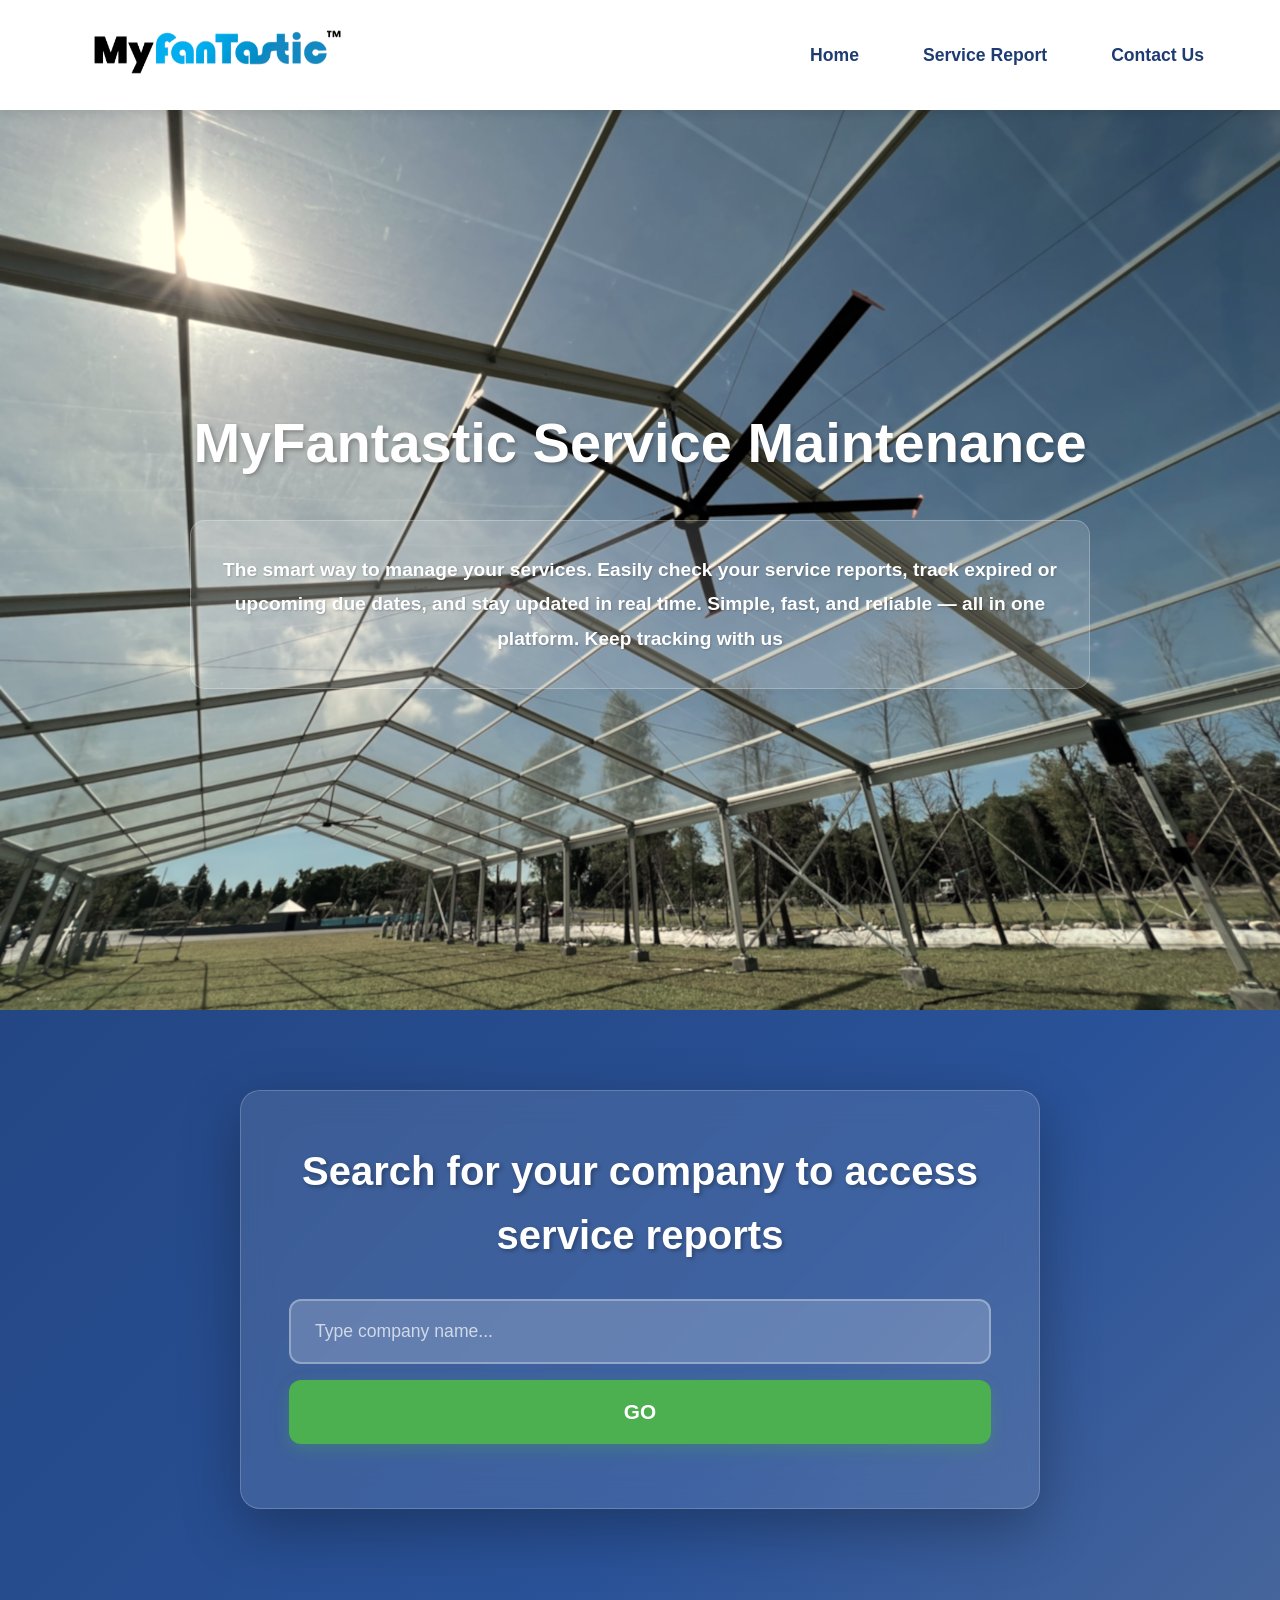
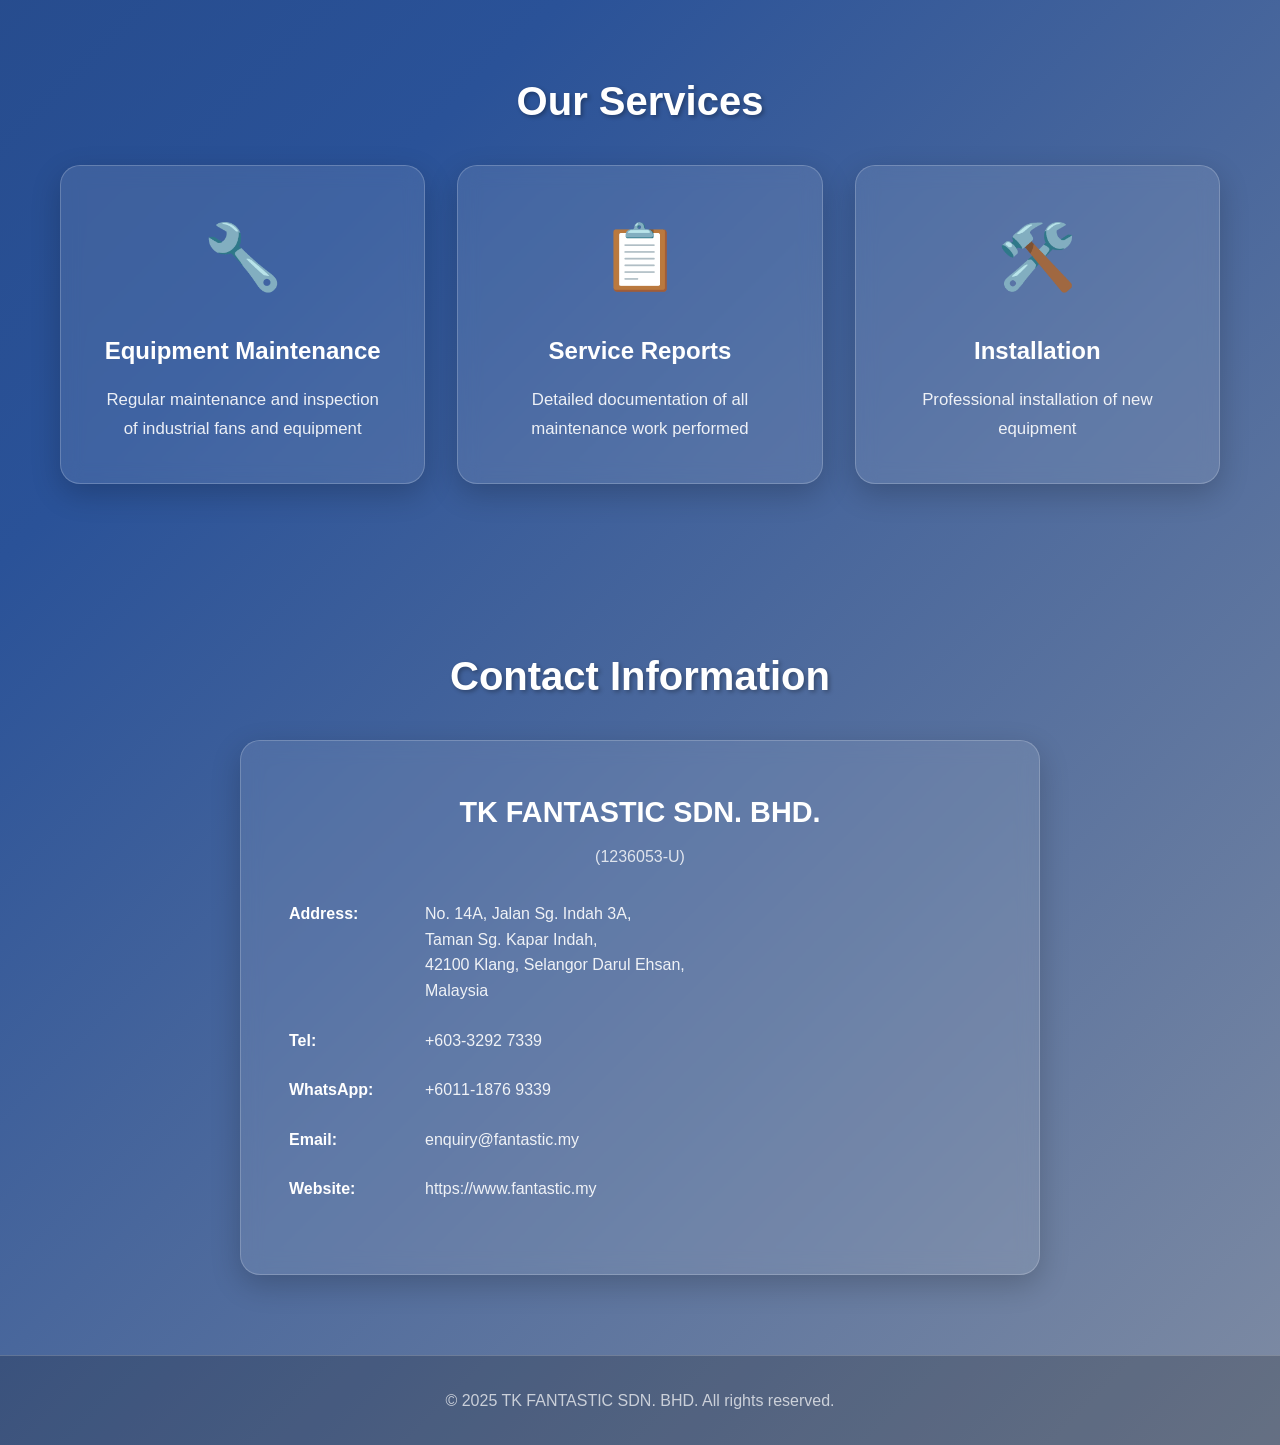
<file: index.html>
<!DOCTYPE html>
<html lang="en">
<head>
    <meta charset="UTF-8">
    <meta name="viewport" content="width=device-width, initial-scale=1.0">
    <title>MyFantastic Service Maintenance </title>
    <link rel="stylesheet" href="style.css">
</head>
<body>
    <!-- Header Navigation -->
    <header class="header">
        <div class="container">
            <div class="header-content">
                <div class="logo">
                    <div class="logo-box">
                        <img src="your-logo.png" alt="Company Logo" class="logo-img">
                    </div>
                </div>
                <nav class="nav-desktop">
                    <a href="#hero" class="nav-link">Home</a>
                    <a href="#service" class="nav-link">Service Report</a>
                    <a href="#contact" class="nav-link">Contact Us</a>
                </nav>
                <button class="mobile-menu-btn" id="mobileMenuBtn">
                    <span></span>
                    <span></span>
                    <span></span>
                </button>
            </div>
            <nav class="nav-mobile" id="mobileMenu">
                <a href="#hero" class="nav-link">Home</a>
                <a href="#service" class="nav-link">Service Report</a>
                <a href="#contact" class="nav-link">Contact Us</a>
            </nav>
        </div>
    </header>

    <!-- Hero Section -->
     <section id="hero" class="hero" style="background-image: url('your-hero.png');">
        <div class="hero-overlay"></div>
        <div class="container">
            <div class="hero-content">
                <h1 class="title"> MyFantastic Service Maintenance </h1>
                
                <!-- Welcome Message -->
                <div class="welcome-message">
                    <p> <strong> The smart way to manage your services. Easily check your service reports, track expired or upcoming due dates, and stay updated in real time. Simple, fast, and reliable — all in one platform. Keep tracking with us</strong></p>
                </div>
            </div>
        </div>
    </section>

    <!-- Service Section (Search Box) -->
    <section id="service" class="service-section">
        <div class="container">
            <div class="search-container">
                <h2 class="section-title">Search for your company to access service reports</h2>
                
                <form id="searchForm" class="search-form">
                    <div class="search-box">
                        <input 
                            type="text" 
                            id="searchInput" 
                            placeholder="Type company name..."
                            autocomplete="off"
                        >
                    </div>
                    
                    <button type="submit" class="go-button">GO</button>
                    
                    <div id="suggestionsList" class="suggestions-list"></div>
                </form>
            </div>
        </div>
    </section>

    <!-- Our Services Section -->
    <section id="our-services" class="our-services-section">
        <div class="container">
            <h2 class="section-title">Our Services</h2>
            <div class="service-grid">
                <div class="service-card">
                    <div class="service-icon">🔧</div>
                    <h3>Equipment Maintenance</h3>
                    <p>Regular maintenance and inspection of industrial fans and equipment</p>
                </div>
                <div class="service-card">
                    <div class="service-icon">📋</div>
                    <h3>Service Reports</h3>
                    <p>Detailed documentation of all maintenance work performed</p>
                </div>
                <div class="service-card">
                    <div class="service-icon">🛠️</div>
                    <h3>Installation</h3>
                    <p>Professional installation of new equipment</p>
                </div>
            </div>
        </div>
    </section>

    <!-- Contact Section -->
    <section id="contact" class="contact-section">
        <div class="container">
            <h2 class="section-title">Contact Information</h2>
            <div class="contact-content">
                <div class="contact-info">
                    <h3>TK FANTASTIC SDN. BHD.</h3>
                    <p class="company-reg">(1236053-U)</p>
                    
                    <div class="contact-item">
                        <strong>Address:</strong>
                        <p>No. 14A, Jalan Sg. Indah 3A,<br>
                        Taman Sg. Kapar Indah,<br>
                        42100 Klang, Selangor Darul Ehsan,<br>
                        Malaysia</p>
                    </div>
                    
                    <div class="contact-item">
                        <strong>Tel:</strong>
                        <a href="tel:+60332927339">+603-3292 7339</a>
                    </div>
                    
                    <div class="contact-item">
                        <strong>WhatsApp:</strong>
                        <a href="https://wa.me/60111876933" target="_blank">+6011-1876 9339</a>
                    </div>
                    
                    <div class="contact-item">
                        <strong>Email:</strong>
                        <a href="mailto:enquiry@fantastic.my">enquiry@fantastic.my</a>
                    </div>
                    
                    <div class="contact-item">
                        <strong>Website:</strong>
                        <a href="https://www.fantastic.my" target="_blank">https://www.fantastic.my</a>
                    </div>
                </div>
            </div>
        </div>
    </section>

    <!-- Footer -->
    <footer class="footer">
        <div class="container">
            <p>&copy; 2025 TK FANTASTIC SDN. BHD. All rights reserved.</p>
        </div>
    </footer>

<script src="company-data.js"></script>
    <script src="script.js"></script>
</body>
</html>
</file>
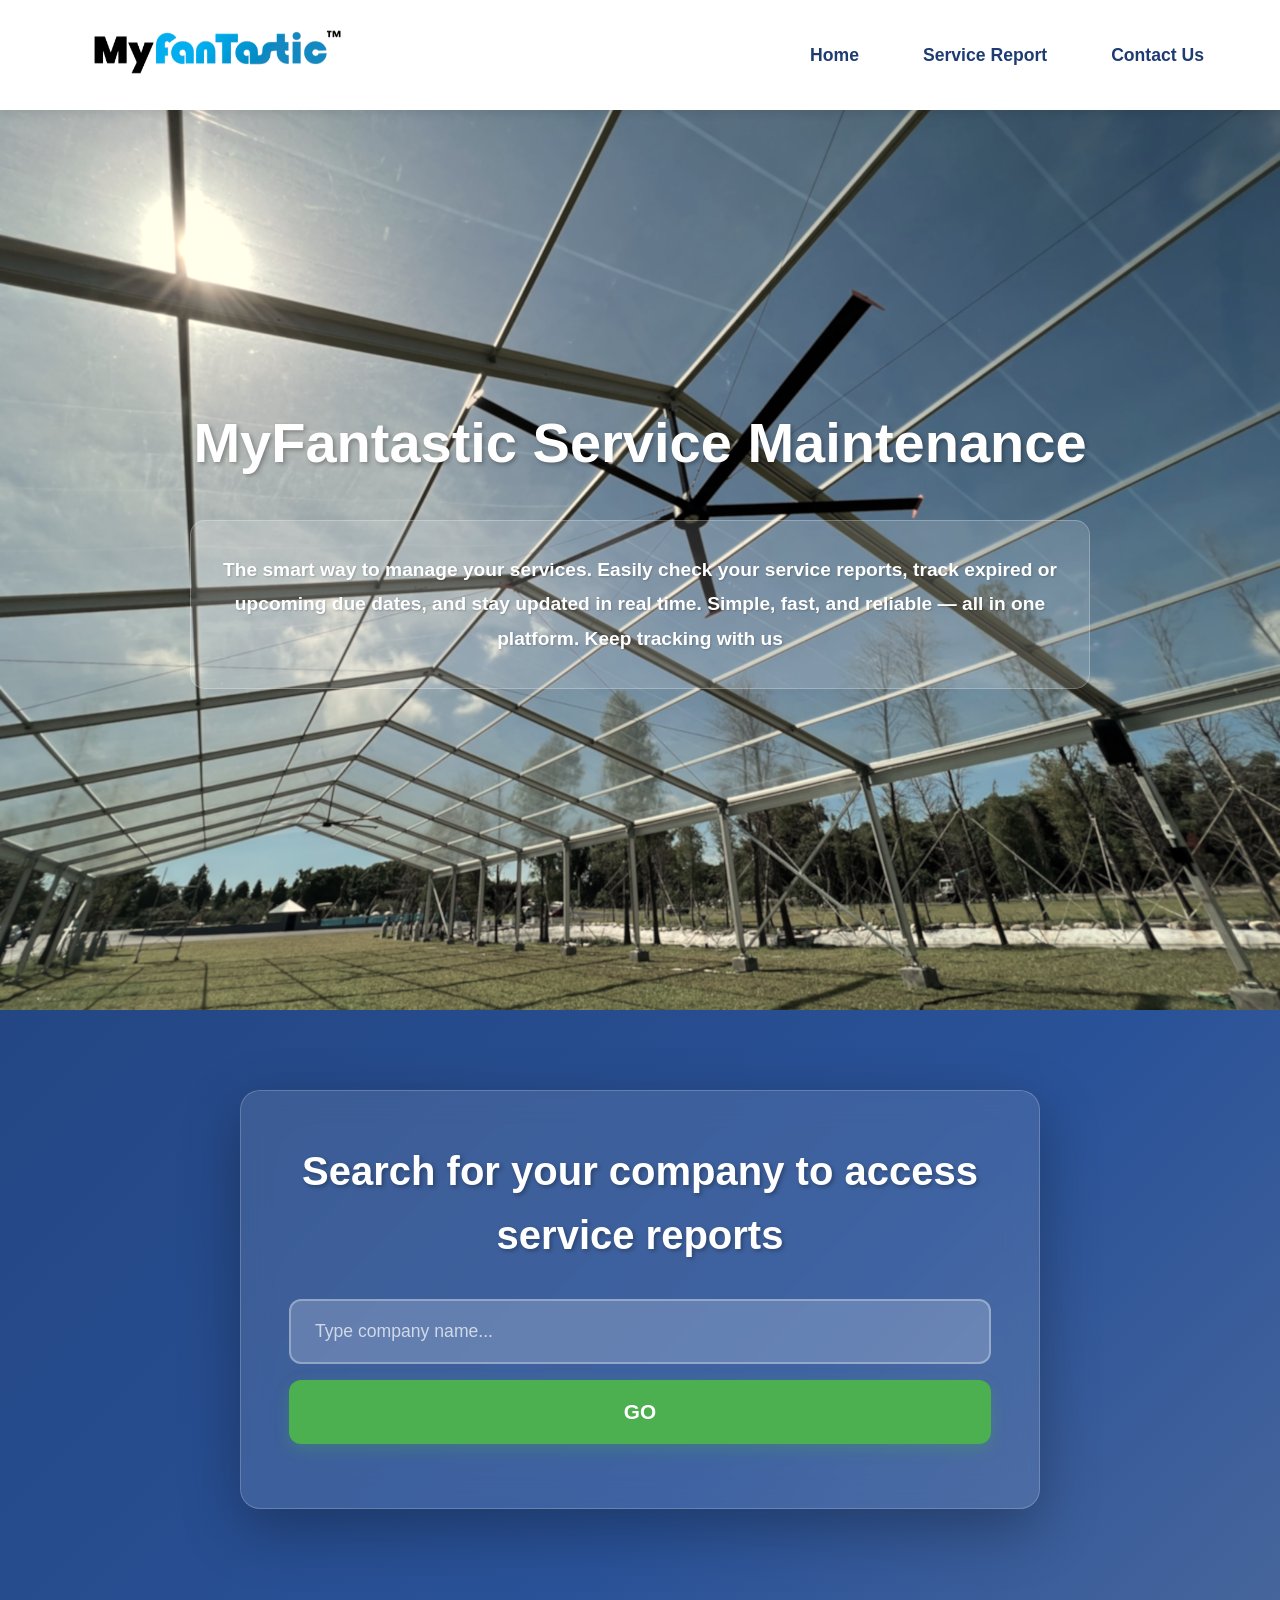
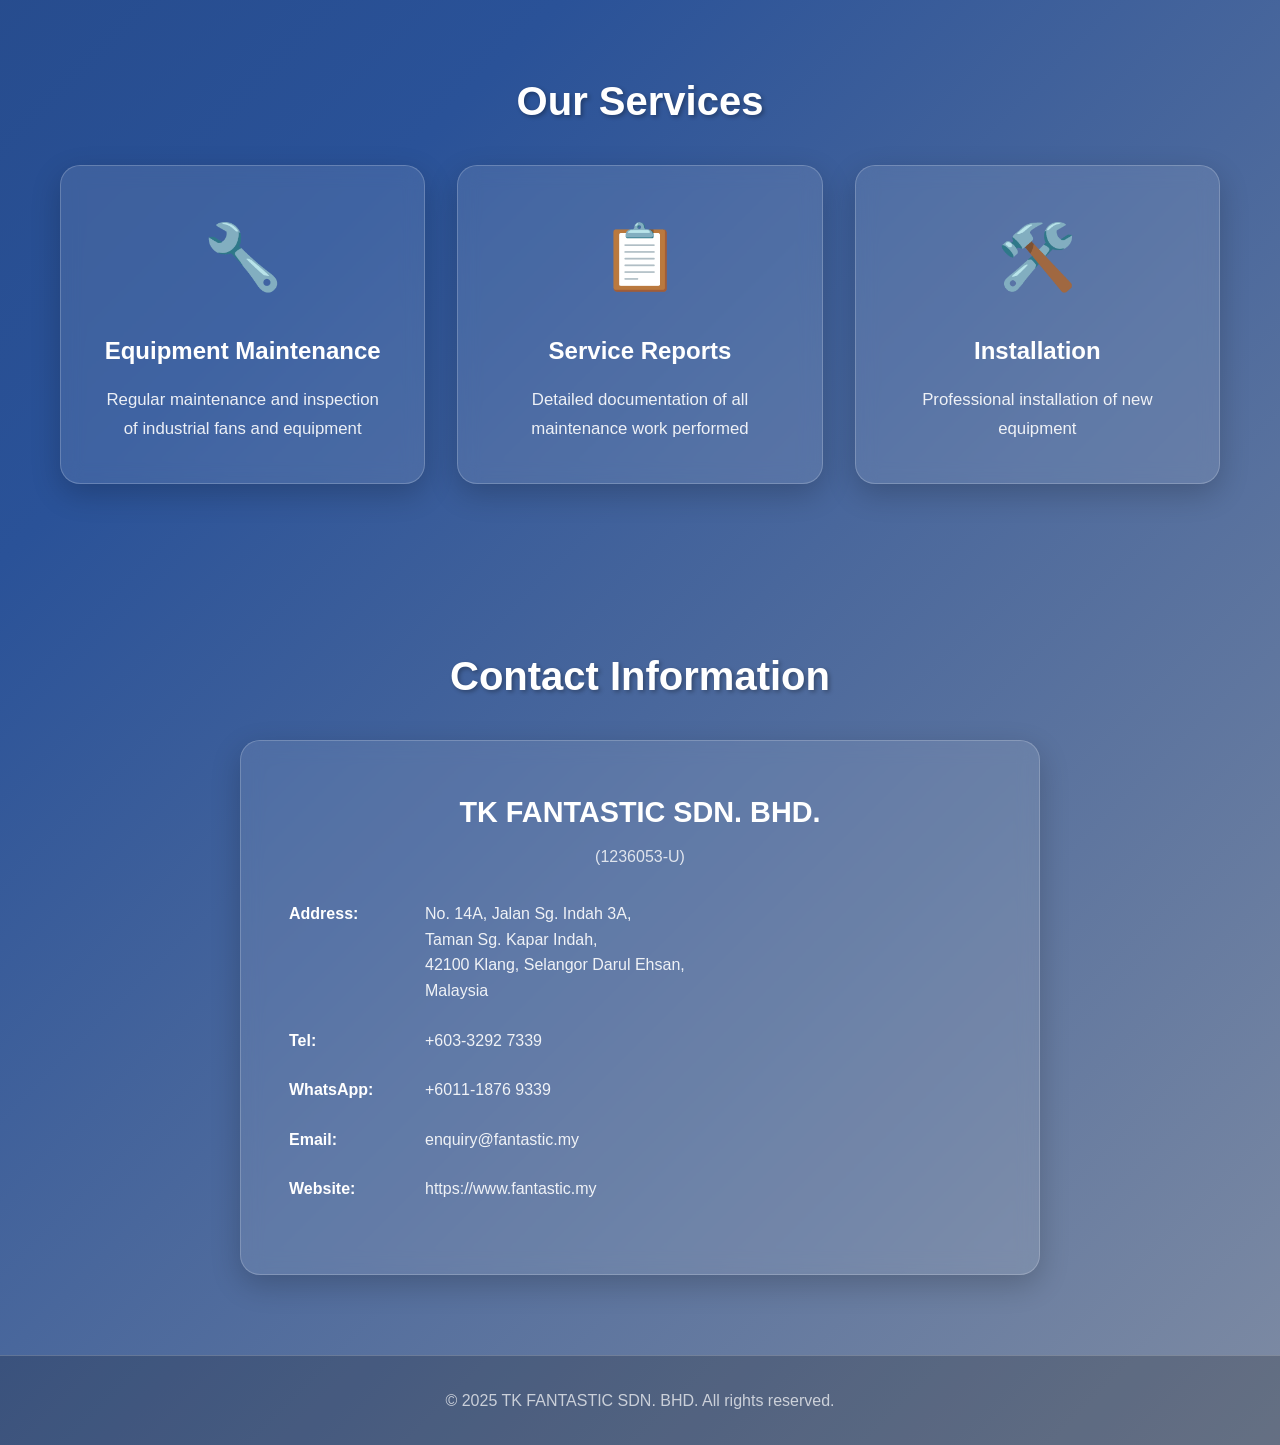
<file: fan-selection.html>
<!doctype html>
<html lang="en">
<head>
    <meta charset="UTF-8">
    <meta name="viewport" content="width=device-width, initial-scale=1.0">
    <title>Select Fan Report</title>
    <link rel="stylesheet" href="style.css">
    <style>
        /* Additional styles for fan selection grid */
        .fans-grid {
            display: grid;
            grid-template-columns: repeat(auto-fit, minmax(200px, 1fr));
            gap: 1.5rem;
            margin: 2rem 0;
        }

        .fan-btn {
            background: rgba(255, 255, 255, 0.15);
            backdrop-filter: blur(10px);
            border: 2px solid rgba(255, 255, 255, 0.3);
            border-radius: 12px;
            padding: 2rem 1rem;
            cursor: pointer;
            transition: all 0.3s ease;
            text-align: center;
            color: white;
            font-family: inherit;
        }

        .fan-btn:hover {
            background: rgba(255, 255, 255, 0.25);
            border-color: rgba(255, 255, 255, 0.5);
            transform: translateY(-5px);
            box-shadow: 0 10px 30px rgba(0, 0, 0, 0.3);
        }

        .fan-icon {
            font-size: 3rem;
            margin-bottom: 1rem;
        }

        .fan-name {
            font-size: 1.2rem;
            font-weight: bold;
            margin-bottom: 0.5rem;
        }

        .fan-action {
            font-size: 0.9rem;
            opacity: 0.8;
        }

        .no-fans {
            color: rgba(255, 255, 255, 0.8);
            text-align: center;
            padding: 2rem;
            font-size: 1.1rem;
        }

        @media (max-width: 768px) {
            .fans-grid {
                grid-template-columns: 1fr;
            }
        }
    </style>
</head>
<body class="password-page">
    <!-- Header Navigation -->
    <header class="header">
        <div class="container">
            <div class="header-content">
                <div class="logo">
                    <img src="your-logo.png" alt="Company Logo" class="logo-img">
                </div>
                <nav class="nav-desktop">
                    <a href="index.html#hero" class="nav-link">Home</a>
                    <a href="index.html#service" class="nav-link">Service Report</a>
                    <a href="index.html#contact" class="nav-link">Contact Us</a>
                </nav>
                <button class="mobile-menu-btn" id="mobileMenuBtn">
                    <span></span>
                    <span></span>
                    <span></span>
                </button>
            </div>
            <nav class="nav-mobile" id="mobileMenu">
                <a href="index.html#hero" class="nav-link">Home</a>
                <a href="index.html#service" class="nav-link">Service Report</a>
                <a href="index.html#contact" class="nav-link">Contact Us</a>
            </nav>
        </div>
    </header>

    <!-- Fan Selection Section -->
    <section class="hero">
        <div class="hero-overlay"></div>
        <div class="container">
            <div class="password-container" style="max-width: 900px;">
                <h1 class="title">Select Fan for Service Report</h1>
                <p class="company-name" id="companyDisplay">Loading company...</p>
                <p class="company-name" id="dateDisplay" style="font-size: 1rem; margin-top: -1rem; margin-bottom: 1rem;">Loading date...</p>
                
                <p style="color: rgba(255, 255, 255, 0.9); text-align: center; margin-bottom: 2rem; font-size: 1rem;">
                    👇 Click on a fan below to view its service report
                </p>

                <!-- Fan Grid - Dynamically populated by JavaScript -->
                <div id="fanGrid" class="fans-grid">
                    <!-- Fan cards will be generated here by fan-selection.js -->
                    <div style="color: rgba(255, 255, 255, 0.7); text-align: center; padding: 2rem;">
                        Loading fans...
                    </div>
                </div>

                <button type="button" onclick="window.location.href='date-selection.html'" class="back-button" style="margin-top: 2rem;">
                    ← BACK TO DATE SELECTION
                </button>
            </div>
        </div>
    </section>

  <script src="company-data.js"></script>

  <script>
    function normalizeCompany(name) { return (name||'').trim().toUpperCase(); }

    function formatDateLabel(dateKey) {
      const d = new Date(dateKey);
      if (!isNaN(d.getTime())) {
        return d.toLocaleDateString('en-GB', { day:'2-digit', month:'short', year:'numeric' });
      }
      return dateKey;
    }

    function goBack() {
      window.location.href = 'date-selection.html';
    }

    function viewReport(fanName) {
      const rawCompany = localStorage.getItem('companyName');
      const companyKey = normalizeCompany(rawCompany);
      const selectedDate = localStorage.getItem('selectedServiceDate');

      if (!rawCompany || !selectedDate) {
        alert('Missing info. Please start again.');
        window.location.href = 'index.html';
        return;
      }

      // Look up in companyReportLinks
      const reportsForCompany = companyReportLinks[companyKey] || companyReportLinks[rawCompany];
      if (!reportsForCompany) {
        alert('No reports found for this company.');
        return;
      }

      const dateReports = reportsForCompany[selectedDate];
      if (!dateReports) {
        alert('No reports for selected date. Please choose another date.');
        return;
      }

      const url = dateReports[fanName];
      if (!url || url.includes('YOUR_FILE_ID_HERE')) {
        alert('Report URL not configured for this fan. Contact support.');
        return;
      }

      window.open(url, '_blank');
    }

    // On load: populate
    window.addEventListener('DOMContentLoaded', () => {
      const companyRaw = localStorage.getItem('companyName');
      const selectedDate = localStorage.getItem('selectedServiceDate');
      const fansJSON = localStorage.getItem('fansServiced');

      if (!companyRaw || !selectedDate || !fansJSON) {
        alert('Required data missing. Returning to start.');
        window.location.href = 'index.html';
        return;
      }

      document.getElementById('companyDisplay').textContent = 'Company: ' + companyRaw;
      document.getElementById('dateDisplay').textContent = 'Date: ' + formatDateLabel(selectedDate);

      let fans = [];
      try {
        fans = JSON.parse(fansJSON);
      } catch (e) {
        console.error('Error parsing fansServiced:', e);
        alert('Fan data corrupted. Please choose date again.');
        window.location.href = 'date-selection.html';
        return;
      }

      const grid = document.getElementById('fanGrid');
      grid.innerHTML = '';
      if (fans.length === 0) {
        grid.innerHTML = '<p>No fans serviced on this date.</p>';
        return;
      }
      fans.forEach(f => {
        const div = document.createElement('div');
        div.className = 'fan-btn';
        div.innerHTML = `<strong>${f}</strong><div style="margin-top:8px;">View report →</div>`;
        div.addEventListener('click', () => viewReport(f));
        grid.appendChild(div);
      });
    });
  </script>
</body>
</html>
</file>
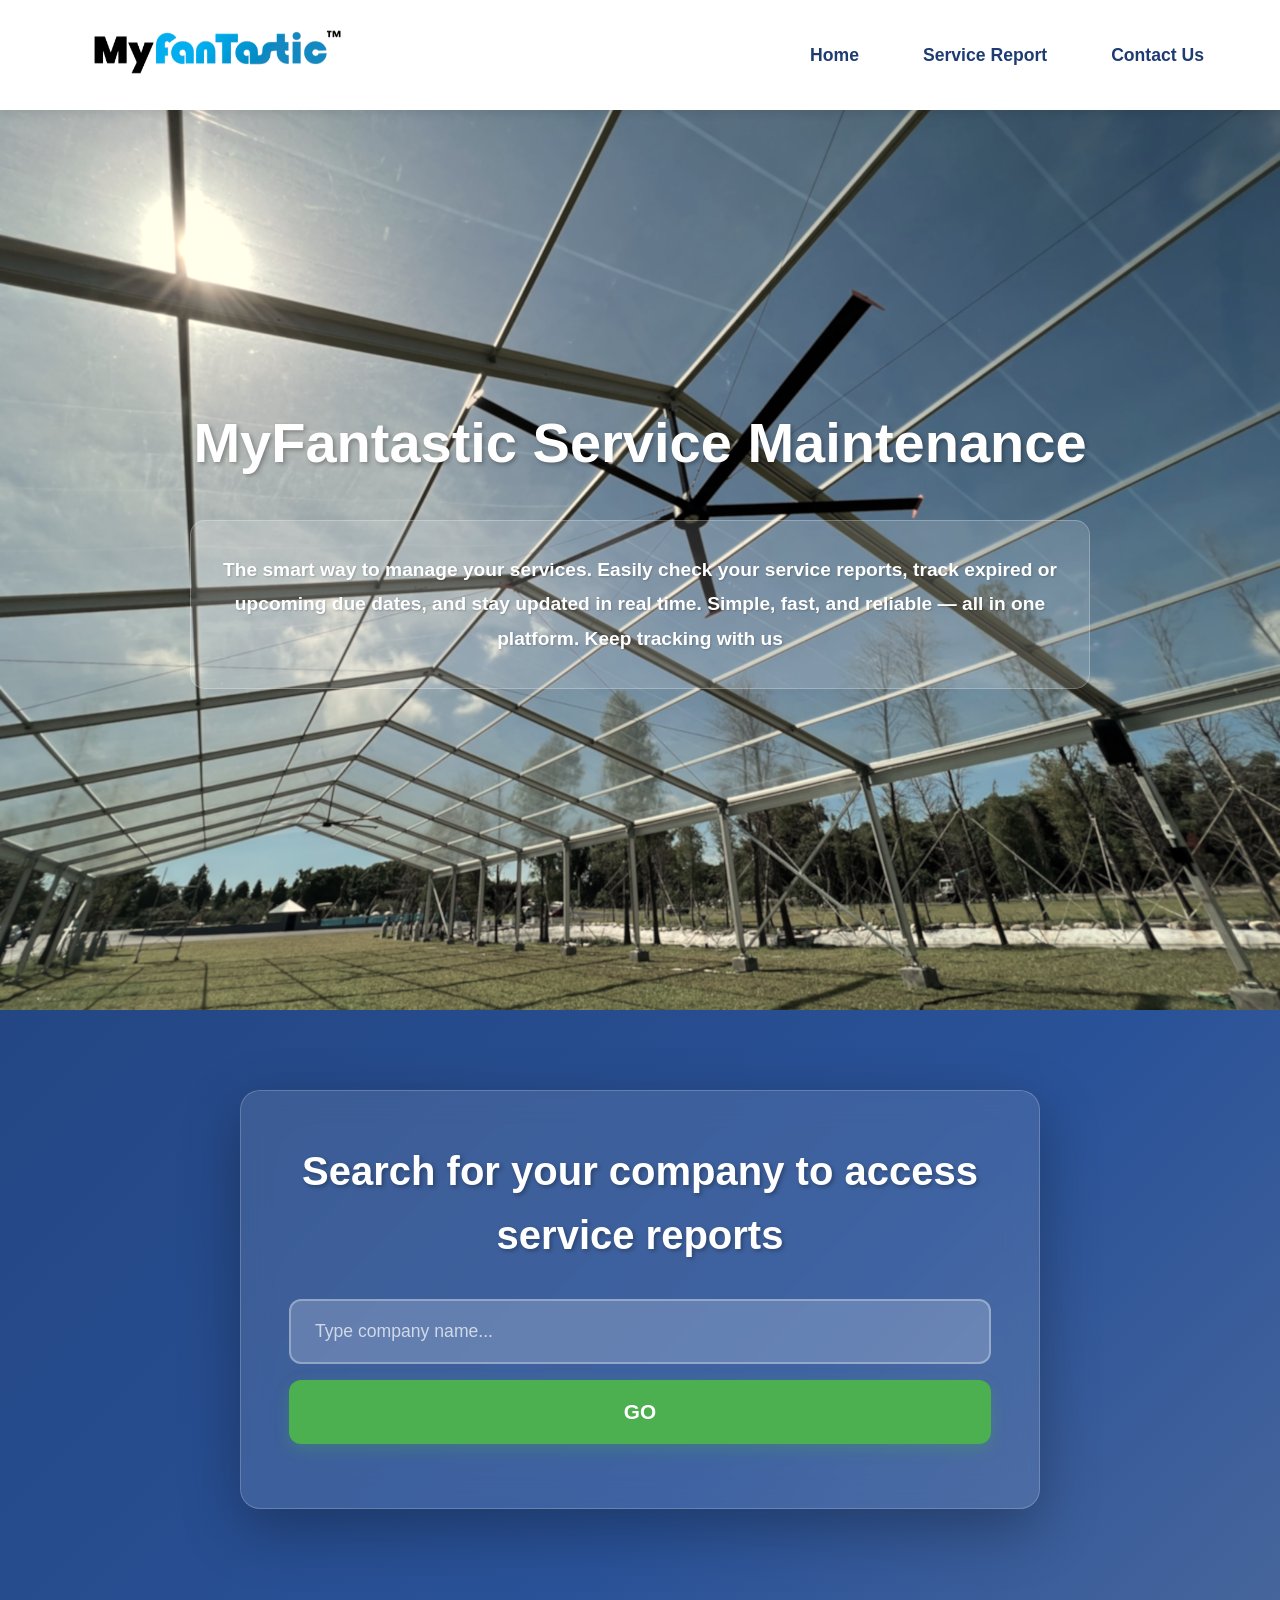
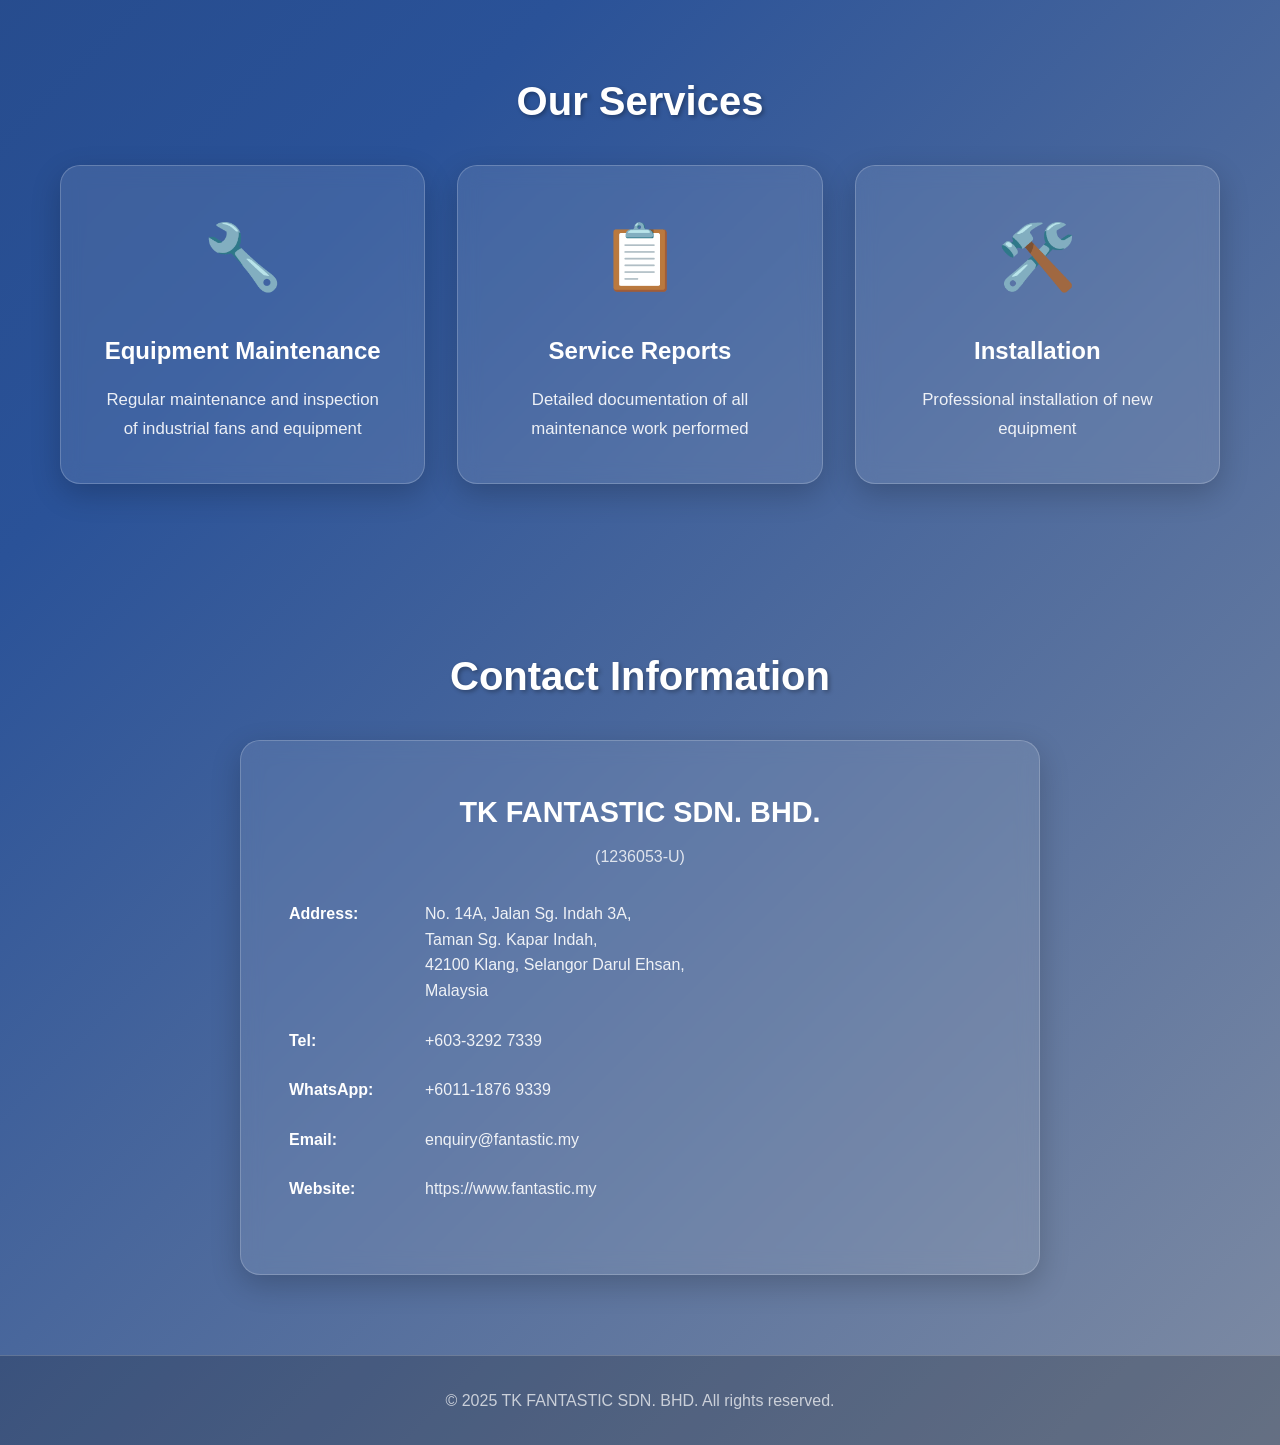
<file: password.html>
<!doctype html>
<html lang="en">
<head>
  <meta charset="utf-8" />
  <meta name="viewport" content="width=device-width,initial-scale=1" />
  <title>Password — Service Reports</title>
  <style>
    /* Basic full-length styles (expand as needed) */
    body { font-family: Arial, sans-serif; margin:0; padding:0; background:#f7f7f7; color:#222; }
    .container { max-width:900px; margin:40px auto; background:#fff; border-radius:8px; padding:24px; box-shadow:0 4px 18px rgba(0,0,0,0.06);}
    h1{margin-top:0}
    .info { margin:12px 0 20px; }
    .error { color:#b00020; display:none; margin:10px 0; }
    label { display:block; margin-bottom:8px; font-weight:600; }
    input[type="password"] { width:100%; padding:10px; font-size:16px; box-sizing:border-box; }
    button { padding:10px 16px; font-size:16px; margin-top:12px; cursor:pointer; }
    .help { margin-top:18px; display:none; background:#fff8e1; padding:12px; border-radius:6px; }
  </style>
</head>
<body>
  <div class="container">
    <h1>Access Service Reports</h1>
    <p class="info">Company: <strong id="companyDisplay">—</strong></p>

    <form id="passwordForm" aria-label="Enter password">
      <label for="passwordInput">Password</label>
      <input id="passwordInput" type="password" autocomplete="current-password" />
      <div id="errorMessage" class="error" role="status"></div>
      <button id="submitBtn" type="submit">SUBMIT</button>
    </form>

    <div class="help" id="helpSection">
      <p>If you can't find the password, press <strong>Request password</strong> to notify support or contact via WhatsApp.</p>
      <button id="requestPasswordBtn">Request password</button>
      <button id="whatsappBtn">Contact WhatsApp Support</button>
    </div>
  </div>

  <!-- Load company data first -->
  <script src="company-data.js"></script>

  <!-- Inline script (or link to password.js) -->
  <script>
    // Helper normalization
    function normalizeCompany(name) {
      if (!name) return null;
      return name.trim().toUpperCase();
    }

    // Get company name from localStorage
    const rawCompanyName = localStorage.getItem('companyName');
    const companyName = rawCompanyName || '';
    const normalized = normalizeCompany(companyName);

    const companyDisplay = document.getElementById('companyDisplay');
    const passwordForm = document.getElementById('passwordForm');
    const passwordInput = document.getElementById('passwordInput');
    const submitBtn = document.getElementById('submitBtn');
    const errorMessage = document.getElementById('errorMessage');
    const helpSection = document.getElementById('helpSection');
    const whatsappBtn = document.getElementById('whatsappBtn');
    const requestPasswordBtn = document.getElementById('requestPasswordBtn');

    // Show company
    companyDisplay.textContent = companyName || '(no company selected)';

    if (!companyName) {
      alert('No company selected. Redirecting to start.');
      window.location.href = 'index.html'; // your home page
    }

    // Request password button (opens a Google Form - adjust URL)
    const GOOGLE_FORM_URL = 'https://docs.google.com/forms/d/1yH_2bKzrs_bvN3RWuB_T6vcAAIpBgx6eurnNowMvK10/edit';
    requestPasswordBtn.addEventListener('click', () => window.open(GOOGLE_FORM_URL, '_blank'));

    // WhatsApp support
    whatsappBtn.addEventListener('click', () => {
      const phone = '601118769339'; // adjust
      const message = `Hello, I need help accessing the service reports for ${companyName}. I'm having trouble with the password.`;
      window.open(`https://wa.me/${phone}?text=${encodeURIComponent(message)}`, '_blank');
    });

    // Password check
    passwordForm.addEventListener('submit', (e) => {
      e.preventDefault();
      errorMessage.style.display = 'none';
      const entered = passwordInput.value.trim();
      if (!entered) {
        showError('Please enter a password.');
        return;
      }

      // Lookup password in global companyPasswords (from company-data.js)
      if (typeof companyPasswords === 'undefined') {
        showError('Company passwords data not loaded. Check that company-data.js is before this script.');
        return;
      }

      // Normalize company key to match stored keys (companyPasswords keys are exact uppercase names)
      const companyKey = normalizeCompany(companyName);
      const stored = companyPasswords[companyKey] || companyPasswords[companyName] || null;

      if (!stored) {
        showError('Company not found in records.');
        return;
      }

      if (stored.password === entered) {
        // success
        localStorage.setItem('passwordVerified', 'true');
        // When you go to date-selection page, it will read companyName from localStorage
        window.location.href = 'date-selection.html';
      } else {
        showError('Incorrect password. Please try again.');
        helpSection.style.display = 'block';
      }
    });

    function showError(msg) {
      errorMessage.textContent = msg;
      errorMessage.style.display = 'block';
    }
  </script>
</body>
</html>
</file>
<file: style.css>
/* ==================== RESET & BASE ==================== */
* {
    margin: 0;
    padding: 0;
    box-sizing: border-box;
}

body {
    font-family: 'Segoe UI', Tahoma, Geneva, Verdana, sans-serif;
    line-height: 1.6;
    color: #333;
    overflow-x: hidden;
    background: linear-gradient(135deg, #1e3c72 0%, #2a5298 50%, #7e8ba3 100%);
}

html {
    scroll-behavior: smooth;
}

.container {
    max-width: 1200px;
    margin: 0 auto;
    padding: 0 20px;
}

/* ==================== HEADER ==================== */
.header {
    background: white;
    box-shadow: 0 2px 10px rgba(0, 0, 0, 0.1);
    position: sticky;
    top: 0;
    z-index: 1000;
}

.header-content {
    display: flex;
    justify-content: space-between;
    align-items: center;
    padding: 0.5rem 0;
}

/* Logo Styles */
.logo {
    display: flex;
    align-items: center;
}

.logo-box {
    padding: 0.5rem 1rem;
}

.logo-text {
    color: #1e3c72;
    font-size: 1.8rem;
    font-weight: 700;
    margin: 0;
}

.nav-desktop {
    display: flex;
    gap: 2rem;
}

.nav-link {
    color: #1e3c72;
    text-decoration: none;
    font-weight: 600;
    font-size: 1.1rem;
    transition: all 0.3s;
    padding: 0.5rem 1rem;
}

.nav-link:hover {
    color: #2a5298;
}

.mobile-menu-btn {
    display: none;
    flex-direction: column;
    gap: 5px;
    background: none;
    border: none;
    cursor: pointer;
    padding: 5px;
}

.mobile-menu-btn span {
    width: 25px;
    height: 3px;
    background: #1e3c72;
    border-radius: 3px;
    transition: all 0.3s;
}

.nav-mobile {
    display: none;
    flex-direction: column;
    gap: 0.5rem;
    padding: 1rem 0;
    border-top: 1px solid #e0e0e0;
}

.nav-mobile .nav-link {
    color: #1e3c72;
}

.nav-mobile.active {
    display: flex;
}

/* ==================== HERO SECTION ==================== */
.hero {
    min-height: 100vh;
    display: flex;
    align-items: center;
    justify-content: center;
    padding: 100px 20px 50px;
    position: relative;
    background: url("your-hero.png") center/cover no-repeat;
}

.hero-overlay {
    position: absolute;
    top: 0;
    left: 0;
    width: 100%;
    height: 100%;
    background: url("your-hero.png") center/cover no-repeat;
    z-index: 1;
}

.hero .container {
    position: relative;
    z-index: 2;
}

.hero-content {
    max-width: 1000px;
    margin: 0 auto;
}

.title {
    color: white;
    font-size: 3.5rem;
    text-align: center;
    margin-bottom: 2rem;
    font-weight: 700;
    text-shadow: 2px 2px 4px rgba(0, 0, 0, 0.3);
}

/* Welcome Message Styles */
.welcome-message {
    background: rgba(255, 255, 255, 0.15);
    border: 1px solid rgba(255, 255, 255, 0.25);
    border-radius: 15px;
    padding: 2rem;
    margin-bottom: 2rem;
    text-align: center;
    max-width: 900px;
    margin-left: auto;
    margin-right: auto;
}

.welcome-message p {
    color: rgba(255, 255, 255, 0.95);
    font-size: 1.2rem;
    line-height: 1.8;
    text-shadow: 1px 1px 2px rgba(0, 0, 0, 0.2);
}

.welcome-message strong {
    color: white;
    font-weight: 700;
}

.subtitle {
    color: rgba(255, 255, 255, 0.95);
    text-align: center;
    margin-bottom: 2rem;
    font-size: 1.3rem;
    text-shadow: 1px 1px 2px rgba(0, 0, 0, 0.3);
}

/* ==================== SERVICE SECTION (Search Box) ==================== */
.service-section {
    padding: 80px 20px;
    background: gradient(135deg, #00ABEC 0%, #00A2E2 100%);
    position: relative;
}

.search-container {
    background: rgba(255, 255, 255, 0.1);
    backdrop-filter: blur(15px);
    border-radius: 20px;
    padding: 3rem;
    box-shadow: 0 20px 60px rgba(0, 0, 0, 0.3);
    border: 1px solid rgba(255, 255, 255, 0.2);
    max-width: 800px;
    margin: 0 auto;
}

.section-title {
    color: white;
    font-size: 2.5rem;
    text-align: center;
    margin-bottom: 2rem;
    font-weight: 700;
    text-shadow: 2px 2px 4px rgba(0, 0, 0, 0.3);
}

.search-form {
    position: relative;
}

.search-box {
    margin-bottom: 1rem;
}

#searchInput {
    width: 100%;
    padding: 1.25rem 1.5rem;
    font-size: 1.1rem;
    border: 2px solid rgba(255, 255, 255, 0.3);
    border-radius: 12px;
    background: rgba(255, 255, 255, 0.2);
    color: white;
    transition: all 0.3s;
}

#searchInput::placeholder {
    color: rgba(255, 255, 255, 0.7);
}

#searchInput:focus {
    outline: none;
    border-color: rgba(255, 255, 255, 0.5);
    background: rgba(255, 255, 255, 0.3);
}

.go-button {
    width: 100%;
    padding: 1.25rem 2.5rem;
    font-size: 1.3rem;
    font-weight: 700;
    background: #4CAF50;
    color: white;
    border: none;
    border-radius: 12px;
    cursor: pointer;
    transition: all 0.3s;
    box-shadow: 0 5px 15px rgba(76, 175, 80, 0.3);
    margin-bottom: 1rem;
}

.go-button:hover {
    background: #45a049;
    transform: translateY(-2px);
    box-shadow: 0 8px 20px rgba(76, 175, 80, 0.4);
}

.go-button:active {
    transform: translateY(0);
}

.suggestions-list {
    background: rgba(255, 255, 255, 0.2);
    border-radius: 12px;
    max-height: 400px;
    overflow-y: auto;
    box-shadow: 0 10px 30px rgba(0, 0, 0, 0.2);
    display: none;
    border: 1px solid rgba(255, 255, 255, 0.2);
}

.suggestions-list.active {
    display: block;
}

.suggestion-item {
    padding: 1rem 1.5rem;
    cursor: pointer;
    transition: all 0.2s;
    border-bottom: 1px solid rgba(255, 255, 255, 0.1);
    color: white;
    background: rgba(255, 255, 255, 0.1);
}

.suggestion-item:last-child {
    border-bottom: none;
}

.suggestion-item:hover {
    background: rgba(255, 255, 255, 0.3);
    padding-left: 2rem;
}

/* ==================== OUR SERVICES SECTION ==================== */
.our-services-section {
    padding: 80px 20px;
    background: gradient(135deg, #00ABEC 0%, #00A2E2 100%);
}

.service-grid {
    display: grid;
    grid-template-columns: repeat(auto-fit, minmax(280px, 1fr));
    gap: 2rem;
    max-width: 1200px;
    margin: 0 auto;
}

.service-card {
    background: rgba(255, 255, 255, 0.1);
    backdrop-filter: blur(10px);
    padding: 2.5rem;
    border-radius: 20px;
    box-shadow: 0 10px 30px rgba(0, 0, 0, 0.2);
    transition: all 0.3s;
    text-align: center;
    border: 1px solid rgba(255, 255, 255, 0.2);
}

.service-card:hover {
    transform: translateY(-10px);
    box-shadow: 0 15px 40px rgba(0, 0, 0, 0.3);
    background: rgba(255, 255, 255, 0.15);
}

.service-icon {
    font-size: 4rem;
    margin-bottom: 1.5rem;
}

.service-card h3 {
    color: white;
    margin-bottom: 1rem;
    font-size: 1.5rem;
    font-weight: 700;
}

.service-card p {
    color: rgba(255, 255, 255, 0.9);
    line-height: 1.7;
    font-size: 1.05rem;
}

/* ==================== CONTACT SECTION ==================== */
.contact-section {
    padding: 80px 20px;
    background: gradient(135deg, #00ABEC 0%, #00A2E2 100%);
}

.contact-content {
    max-width: 800px;
    margin: 0 auto;
}

.contact-info {
    background: rgba(255, 255, 255, 0.1);
    backdrop-filter: blur(10px);
    padding: 3rem;
    border-radius: 20px;
    border: 1px solid rgba(255, 255, 255, 0.2);
    box-shadow: 0 10px 30px rgba(0, 0, 0, 0.2);
}

.contact-info h3 {
    color: white;
    font-size: 1.8rem;
    margin-bottom: 0.5rem;
    text-align: center;
}

.company-reg {
    color: rgba(255, 255, 255, 0.8);
    margin-bottom: 2rem;
    text-align: center;
}

.contact-item {
    margin-bottom: 1.5rem;
    display: flex;
    align-items: flex-start;
    gap: 1rem;
}

.contact-item strong {
    color: white;
    min-width: 120px;
    font-weight: 600;
}

.contact-item p {
    color: rgba(255, 255, 255, 0.9);
    margin: 0;
    line-height: 1.6;
}

.contact-item a {
    color: rgba(255, 255, 255, 0.9);
    text-decoration: none;
    transition: color 0.3s;
}

.contact-item a:hover {
    color: white;
    text-decoration: underline;
}

/* ==================== FOOTER ==================== */
.footer {
    background: rgba(0, 0, 0, 0.2);
    color: rgba(255, 255, 255, 0.7);
    text-align: center;
    padding: 2rem 20px;
    border-top: 1px solid rgba(255, 255, 255, 0.2);
}

/* ==================== PASSWORD PAGE ==================== */
.password-page {
    min-height: 100vh;
    display: flex;
    flex-direction: column;
    background: linear-gradient(135deg, #1e3c72 0%, #2a5298 50%, #7e8ba3 100%);
}

.password-page .hero {
    padding-top: 100px;
    min-height: auto;
}

.password-container {
    background: rgba(255, 255, 255, 0.1);
    backdrop-filter: blur(15px);
    border-radius: 20px;
    padding: 3rem;
    box-shadow: 0 20px 60px rgba(0, 0, 0, 0.3);
    border: 1px solid rgba(255, 255, 255, 0.2);
    max-width: 500px;
    width: 100%;
}

.company-name {
    color: rgba(255, 255, 255, 0.95);
    text-align: center;
    font-size: 1.2rem;
    margin-bottom: 2rem;
    text-shadow: 1px 1px 2px rgba(0, 0, 0, 0.3);
}

.password-form {
    display: flex;
    flex-direction: column;
    gap: 1rem;
}

.password-input-wrapper {
    position: relative;
}

#passwordInput {
    width: 100%;
    padding: 1rem 3rem 1rem 1.5rem;
    font-size: 1.1rem;
    border: 2px solid rgba(255, 255, 255, 0.3);
    border-radius: 12px;
    background: rgba(255, 255, 255, 0.2);
    color: white;
}

#passwordInput::placeholder {
    color: rgba(255, 255, 255, 0.7);
}

.toggle-password {
    position: absolute;
    right: 15px;
    top: 50%;
    transform: translateY(-50%);
    background: none;
    border: none;
    color: rgba(255, 255, 255, 0.7);
    cursor: pointer;
    font-size: 1.2rem;
    padding: 5px;
}

.toggle-password:hover {
    color: white;
}

.error-message {
    background: rgba(220, 38, 38, 0.2);
    border: 2px solid rgba(220, 38, 38, 0.5);
    border-radius: 12px;
    padding: 1rem;
    color: white;
    text-align: center;
    animation: shake 0.5s;
}

@keyframes shake {
    0%, 100% { transform: translateX(0); }
    10%, 30%, 50%, 70%, 90% { transform: translateX(-10px); }
    20%, 40%, 60%, 80% { transform: translateX(10px); }
}

.help-section {
    background: rgba(59, 130, 246, 0.2);
    border: 1px solid rgba(59, 130, 246, 0.5);
    border-radius: 12px;
    padding: 1rem;
    color: rgba(255, 255, 255, 0.9);
    font-size: 0.9rem;
}

.help-section p {
    margin-bottom: 0.5rem;
}

.whatsapp-button {
    width: 100%;
    padding: 0.75rem;
    background: #25D366;
    color: white;
    border: none;
    border-radius: 8px;
    font-weight: 600;
    cursor: pointer;
    display: flex;
    align-items: center;
    justify-content: center;
    gap: 0.5rem;
    transition: all 0.3s;
    margin-top: 0.5rem;
}

.whatsapp-button:hover {
    background: #1fc455;
    transform: translateY(-2px);
}

.submit-button {
    padding: 1rem;
    font-size: 1.2rem;
    font-weight: 700;
    background: #4CAF50;
    color: white;
    border: none;
    border-radius: 12px;
    cursor: pointer;
    transition: all 0.3s;
}

.submit-button:hover {
    background: #45a049;
    transform: translateY(-2px);
}

.submit-button:disabled {
    opacity: 0.5;
    cursor: not-allowed;
    transform: none;
}

.request-password-button {
    padding: 0.65rem;
    font-size: 0.95rem;
    font-weight: 600;
    background: rgba(255, 193, 7, 0.9); /* Amber/Gold color */
    color: white;
    border: none;
    border-radius: 8px;
    cursor: pointer;
    transition: all 0.3s;
    display: flex;
    align-items: center;
    justify-content: center;
    gap: 0.5rem;
}

.back-button {
    padding: 0.75rem;
    font-size: 1rem;
    font-weight: 600;
    background: #6c757d;
    color: white;
    border: none;
    border-radius: 12px;
    cursor: pointer;
    transition: all 0.3s;
}

.back-button:hover {
    background: #5a6268;
    transform: translateY(-2px);
}

/* ==================== DATE SELECTION PAGE ==================== */
.date-section {
    background: rgba(255, 255, 255, 0.05);
    border-radius: 15px;
    padding: 1.5rem;
    margin-bottom: 1.5rem;
    border: 1px solid rgba(255, 255, 255, 0.1);
}

.section-header {
    color: white;
    font-size: 1.5rem;
    text-align: center;
    margin-bottom: 1.5rem;
}

.service-history {
    display: grid;
    grid-template-columns: repeat(auto-fit, minmax(200px, 1fr));
    gap: 1rem;
}

.history-card {
    background: rgba(255, 255, 255, 0.1);
    border-radius: 12px;
    padding: 1.5rem;
    border: 1px solid rgba(255, 255, 255, 0.2);
    display: flex;
    align-items: center;
    gap: 1rem;
    transition: all 0.3s;
}

.history-card:hover {
    background: rgba(255, 255, 255, 0.15);
    transform: translateY(-5px);
}

.history-icon {
    width: 50px;
    height: 50px;
    background: rgba(76, 175, 80, 0.3);
    border-radius: 50%;
    display: flex;
    align-items: center;
    justify-content: center;
    font-size: 1.5rem;
}

.history-info p:first-child {
    color: rgba(255, 255, 255, 0.8);
    font-size: 0.9rem;
    margin-bottom: 0.25rem;
}

.history-info p:last-child {
    color: white;
    font-weight: 600;
    font-size: 1rem;
}

.history-days {
    color: rgba(255, 255, 255, 0.7);
    font-size: 0.85rem;
}

#dateInput {
    width: 100%;
    padding: 1rem 1.5rem;
    font-size: 1.1rem;
    border: 2px solid rgba(255, 255, 255, 0.3);
    border-radius: 12px;
    background: rgba(255, 255, 255, 0.2);
    color: white;
    margin-bottom: 1rem;
}

#dateInput::-webkit-calendar-picker-indicator {
    filter: invert(1);
    cursor: pointer;
}

.available-dates {
    margin-top: 1.5rem;
    padding-top: 1.5rem;
    border-top: 1px solid rgba(255, 255, 255, 0.2);
}

.available-dates p {
    color: rgba(255, 255, 255, 0.9);
    font-weight: 600;
    margin-bottom: 1rem;
}

.dates-list {
    display: flex;
    flex-direction: column;
    gap: 0.75rem;
    max-height: 250px;
    overflow-y: auto;
    padding-right: 0.5rem;
}

.date-item {
    width: 100%;
    background: rgba(255, 255, 255, 0.1);
    border: 1px solid rgba(255, 255, 255, 0.2);
    color: white;
    padding: 1rem 1.5rem;
    border-radius: 10px;
    cursor: pointer;
    transition: all 0.3s;
    display: flex;
    justify-content: space-between;
    align-items: center;
    text-align: left;
}

.date-item:hover {
    background: rgba(255, 255, 255, 0.2);
    transform: translateX(5px);
}

.date-item span:first-child {
    font-weight: 600;
}

.date-item span:last-child {
    color: rgba(255, 255, 255, 0.8);
    font-size: 0.9rem;
}

/* ==================== FAN SELECTION PAGE ==================== */
.fans-grid {
    display: grid;
    grid-template-columns: repeat(auto-fill, minmax(200px, 1fr));
    gap: 1.5rem;
    margin-bottom: 2rem;
}

.fan-card {
    background: rgba(255, 255, 255, 0.15);
    border-radius: 15px;
    padding: 2rem;
    border: 1px solid rgba(255, 255, 255, 0.2);
    text-align: center;
    transition: all 0.3s;
    cursor: pointer;
}

.fan-card:hover {
    background: rgba(255, 255, 255, 0.25);
    transform: translateY(-10px);
    box-shadow: 0 10px 30px rgba(0, 0, 0, 0.3);
}

.fan-icon {
    width: 60px;
    height: 60px;
    background: rgba(76, 175, 80, 0.3);
    border-radius: 50%;
    display: flex;
    align-items: center;
    justify-content: center;
    font-size: 2rem;
    margin: 0 auto 1rem;
}

.fan-card h3 {
    color: white;
    font-size: 1.3rem;
    margin-bottom: 0.5rem;
}

.fan-card p {
    color: rgba(255, 255, 255, 0.8);
    font-size: 0.9rem;
    margin-bottom: 1rem;
}

.view-report-button {
    width: 100%;
    padding: 0.75rem;
    background: #1a73e8;
    color: white;
    border: none;
    border-radius: 8px;
    font-weight: 600;
    cursor: pointer;
    display: flex;
    align-items: center;
    justify-content: center;
    gap: 0.5rem;
    transition: all 0.3s;
}

.view-report-button:hover {
    background: #0d5bbd;
    transform: scale(1.05);
}

/* ==================== RESPONSIVE ==================== */
@media (max-width: 768px) {
    .nav-desktop {
        display: none;
    }
    
    .mobile-menu-btn {
        display: flex;
    }
    
    .title {
        font-size: 2rem;
    }
    
    .welcome-message {
        padding: 1.5rem;
    }
    
    .welcome-message p {
        font-size: 1rem;
    }
    
    .search-container {
        padding: 2rem;
    }
    
    .section-title {
        font-size: 2rem;
    }
    
    .service-grid {
        grid-template-columns: 1fr;
    }
    
    .fans-grid {
        grid-template-columns: repeat(auto-fill, minmax(150px, 1fr));
        gap: 1rem;
    }
    
    .history-card {
        flex-direction: column;
        text-align: center;
    }
    
    .contact-item {
        flex-direction: column;
        align-items: flex-start;
    }
    
    .contact-item strong {
        min-width: auto;
    }
}

/* ==================== SCROLLBAR ==================== */
.suggestions-list::-webkit-scrollbar,
.dates-list::-webkit-scrollbar {
    width: 8px;
}

.suggestions-list::-webkit-scrollbar-track,
.dates-list::-webkit-scrollbar-track {
    background: rgba(255, 255, 255, 0.1);
    border-radius: 10px;
}

.suggestions-list::-webkit-scrollbar-thumb,
.dates-list::-webkit-scrollbar-thumb {
    background: rgba(255, 255, 255, 0.3);
    border-radius: 10px;
}

.suggestions-list::-webkit-scrollbar-thumb:hover,
.dates-list::-webkit-scrollbar-thumb:hover {
    background: rgba(255, 255, 255, 0.5);
}

/* ==================== CUSTOM LOGO ==================== */
.logo-img {
    height: 70px;  /* change size if needed */
    width: auto;

}
/* ------------------------------------------------ */
/* HERO SECTION BACKGROUND IMAGE STYLE              */
/* ------------------------------------------------ */

.hero {
    background-size: cover;
    background-position: center;
    background-repeat: no-repeat;
    padding: 120px 0;  /* Height of hero */
}
</file>
